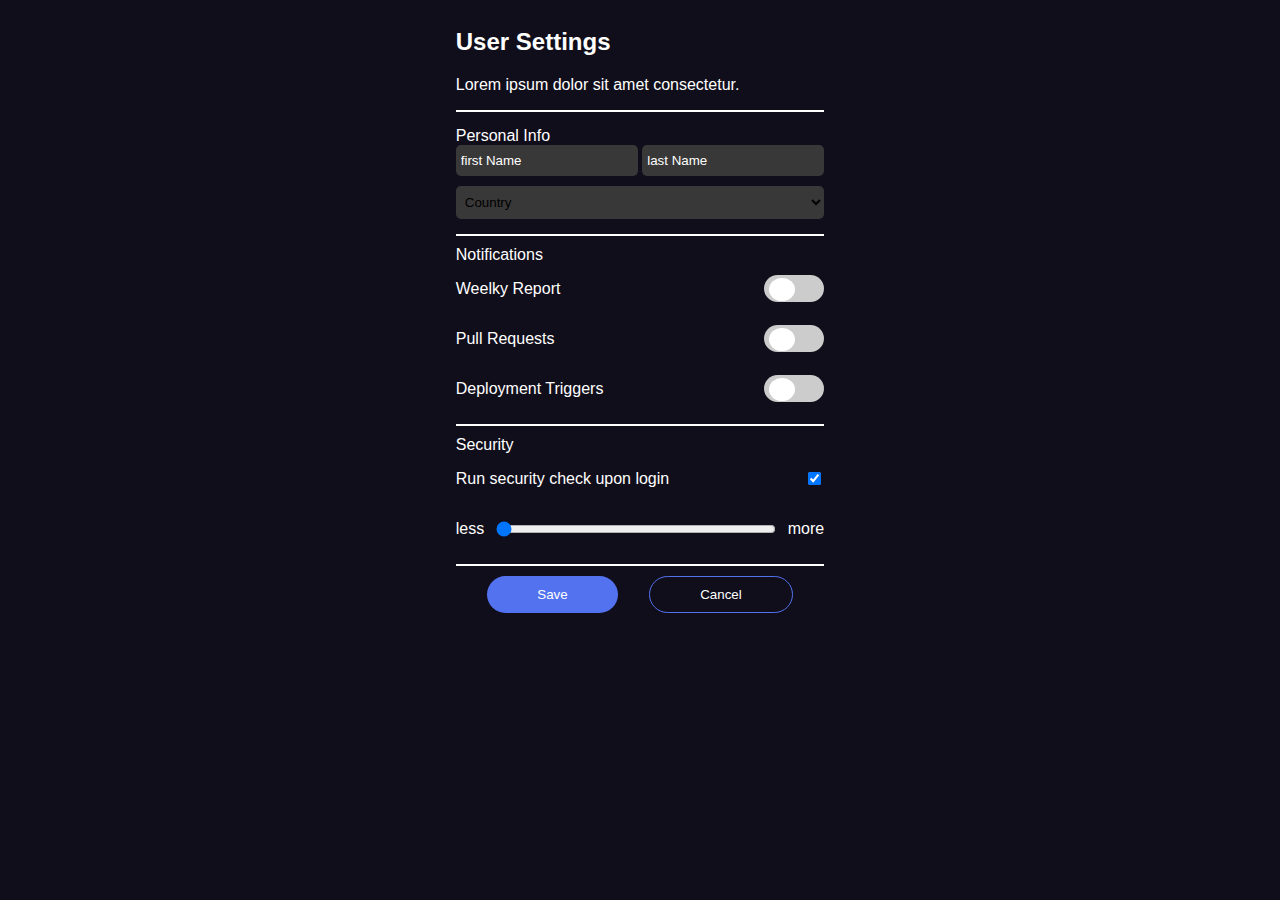
<file: index.html>
<!DOCTYPE html>
<html lang="en">
  <head>
    <link rel="stylesheet" href="index.css" />
    <meta charset="UTF-8" />
    <meta name="viewport" content="width=device-width, initial-scale=1.0" />
    <title>DOM Manipulation</title>
  </head>
  <body>
    <form action="" id="form">
      <div class="div">
        <h2>User Settings</h2>
        <p>Lorem ipsum dolor sit amet consectetur.</p>
      </div>
      <div id="personal">
        <label for="">Personal Info</label>
        <div id="inputs">
          <div style="width: max-content">
            <input
              class="font"
              type="text"
              placeholder="first Name"
              name="firstName"
              id="firstName"
              required
              aria-required="true"
            />
            <input
              class="font"
              type="text"
              placeholder="last Name"
              name="lastName"
              id="lastName"
              required
              aria-required="true"
            />
          </div>
          <select required aria-required="true" id="country" class="font">
            <option class="font" value="" disabled selected hidden>
              Country
            </option>
            <option class="font" value="nigeria">nigeria</option>
            <option class="font" value="canada">Canada</option>
            <option class="font" value="Korea">Korea</option>
          </select>
        </div>
      </div>
      <div id="notification">
        <label for="">Notifications</label>
        <div>
          <div class="notif-child">
            <p>Weelky Report</p>
            <!-- Rounded switch -->
            <label class="switch">
              <input id="week" type="checkbox" />
              <span class="slider round"></span>
            </label>
          </div>
          <div class="notif-child">
            <p>Pull Requests</p>
            <!-- Rounded switch -->
            <label class="switch">
              <input id="pullRequest" type="checkbox" />
              <span class="slider round"></span>
            </label>
          </div>
          <div class="notif-child">
            <p>Deployment Triggers</p>
            <!-- Rounded switch -->
            <label class="switch">
              <input id="deployment" type="checkbox" />
              <span class="slider round"></span>
            </label>
          </div>
        </div>
      </div>
      <div id="security">
        <label for="">Security</label>
        <div>
          <div id="check">
            <p>Run security check upon login</p>
            <input id="secure" checked type="checkbox" />
          </div>
          <div id="slider">
            <p>less</p>
            <input id="range" value="0" style="width: 100%" type="range" />
            <p>more</p>
          </div>
        </div>
      </div>
      <div id="buttons">
        <button type="submit" id="save">Save</button>
        <button type="reset" id="cancel">Cancel</button>
      </div>
    </form>
    <script src="index.js"></script>
  </body>
</html>
</file>
<file: index.css>
body {
  display: flex;
  justify-items: center;
  flex-direction: column;
  align-items: center;
  background: #03000ef1;
  color: white;
  font-family: Arial, Helvetica, sans-serif;

}

.div {
  border-bottom: 2px solid white;
}

#personal {
  padding: 15px 0px;
  border-bottom: 2px solid white;
}
#notification {
  padding: 10px 0px;
  border-bottom: 2px solid white;
}
#check {
  display: flex;
  justify-content: space-between;
  align-items: center;
}
.notif-child {
  display: flex;
  justify-content: space-between;
  align-items: center;
}
#inputs {
  display: flex;
  flex-direction: column;
  gap: 10px;
}
#slider {
  display: flex;
  width: 100%;
  gap: 10px;
  justify-content: space-between;
}
#security{
    padding: 10px 0px;
    border-bottom: 2px solid white; 
}

.font{
    background-color: rgb(57, 56, 56);
    border:none;
    border-radius: 5px;
    padding: 8px 0px 8px 5px;
    font-family: Arial, Helvetica, sans-serif;
}

.font::placeholder {
    font-family: Arial, Helvetica, sans-serif;
    font-weight: 500;
    color: white;
  }
  
  .font:-ms-input-placeholder {
    font-family: 'myFont', Arial, Helvetica, sans-serif;
  }
  
  .font:-moz-placeholder {
    font-family: 'myFont', Arial, Helvetica, sans-serif;
    font-weight: 500;
    color: white;
  }
  
  .font::-moz-placeholder {
    font-weight: 500;
    color: white;
    font-family: 'myFont', Arial, Helvetica, sans-serif;
  }
#buttons{
    padding: 10px 0px;
    width: 100%;
    display: flex;
    justify-content: space-evenly;
}
#save{
    background: #5372f0;
    color: white;
    padding: 10px 50px;
    border: none;
border-radius: 35px;
}
#cancel{
background-color: transparent;
color: white;
padding: 10px 50px;
border: 1px solid #5372f0;
border-radius: 35px;
}
form {
}

/* The switch - the box around the slider */
.switch {
  position: relative;
  display: inline-block;
  width: 60px;
  height: 27px;
}

/* Hide default HTML checkbox */
.switch input {
  opacity: 0;
  width: 0;
  height: 0;
}

/* The slider */
.slider {
  position: absolute;
  cursor: pointer;
  top: 0;
  left: 0;
  right: 0;
  bottom: 0;
  background-color: #ccc;
  -webkit-transition: 0.4s;
  transition: 0.4s;
}

.slider:before {
  position: absolute;
  content: "";
  height: 23px;
  width: 26px;
  left: 5px;
  bottom: 1px;
  background-color: white;
  -webkit-transition: 0.4s;
  transition: 0.4s;
}

input:checked + .slider {
  background-color: #2196f3;
}

input:focus + .slider {
  box-shadow: 0 0 1px #2196f3;
}

input:checked + .slider:before {
  -webkit-transform: translateX(26px);
  -ms-transform: translateX(26px);
  transform: translateX(26px);
}

/* Rounded sliders */
.slider.round {
  border-radius: 34px;
}

.slider.round:before {
  border-radius: 50%;
}
</file>
